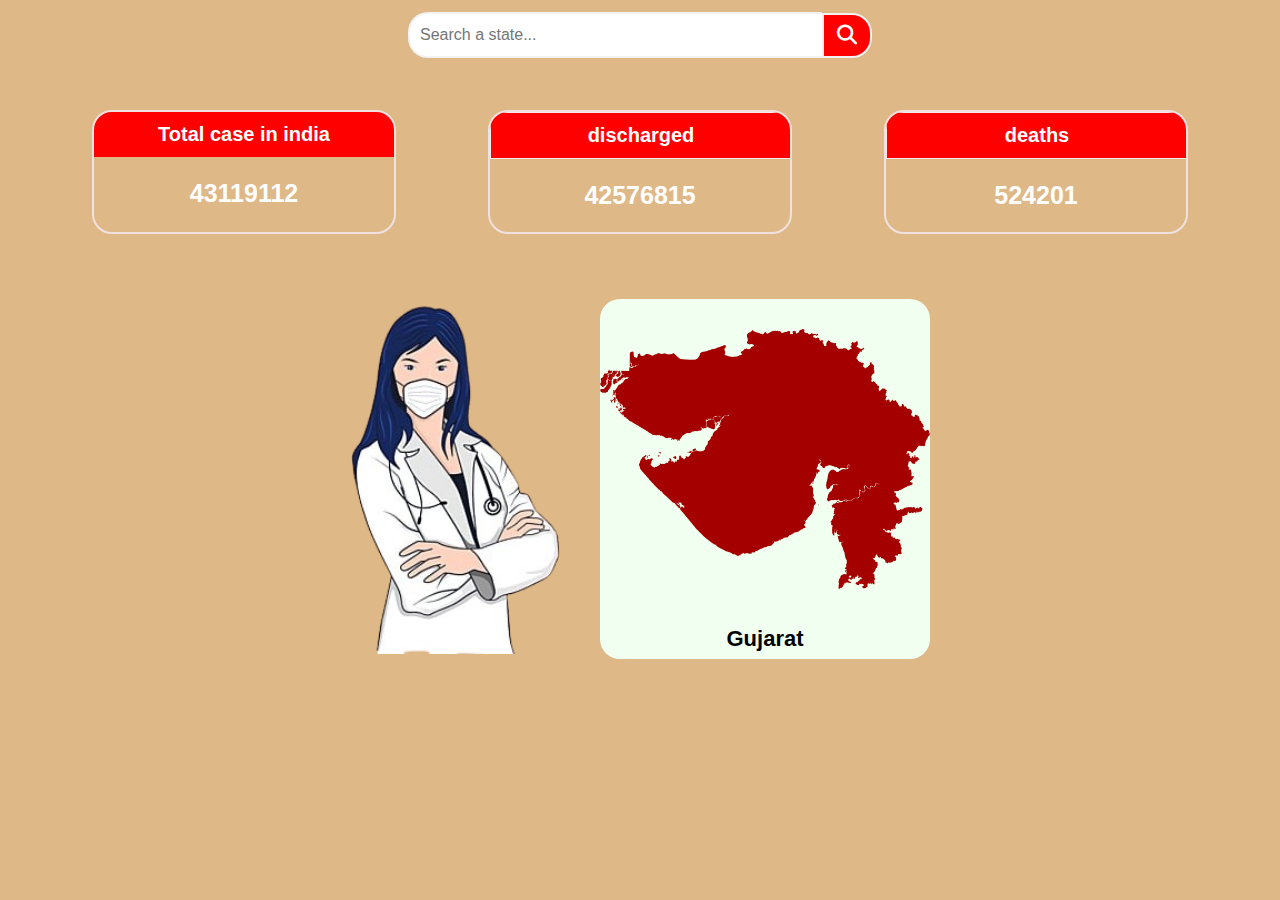
<file: index.html>
<!DOCTYPE html>
<html lang="en">

<head>
    <meta charset="UTF-8">
    <meta name="viewport" content="width=device-width, initial-scale=1.0">
    <title>coronaApi</title>
    <link rel="stylesheet" href="style.css">
    <link rel="stylesheet" href="https://cdnjs.cloudflare.com/ajax/libs/font-awesome/6.7.2/css/all.min.css"
        integrity="sha512-Evv84Mr4kqVGRNSgIGL/F/aIDqQb7xQ2vcrdIwxfjThSH8CSR7PBEakCr51Ck+w+/U6swU2Im1vVX0SVk9ABhg=="
        crossorigin="anonymous" referrerpolicy="no-referrer" />
        <link
        rel="stylesheet"
        href="https://cdnjs.cloudflare.com/ajax/libs/animate.css/4.1.1/animate.min.css"
      />

</head>


<body>
    <div class="nav">
        <input id="searchBar" type="text" placeholder="Search a state...">
        <button id="search"><i class="fa-solid fa-magnifying-glass"></i></button>
    </div>
    <div class="information">
        <div class="casediv">
            <div id="heading">Total case in india</div>
            <div id="infotext"></div>
        </div>


        <div class="casediv">
            <div id="heading-two">discharged</div>
            <div id="infotext-two">
            </div>
        </div>

        <div class="casediv">
            <div id="heading-two">deaths
            </div>
            <div id="infotext-three"></div>
        </div>
    </div>
    <div id="cardsection" >
<div class="doctor animate__animated animate__fadeInLeftBig"><img src="./imges/pngtree-female-doctor-wearing-mask-png-image_2964851-removebg-preview.png" alt="" srcset="" height="400px"></div>

        <div  class="card animate__animated animate__fadeInRightBig">
            <div class="img">
                <img id="photos" src="./imges/Gujarat.png" alt="" srcset="" width="100%">
            </div>
            <div id="ststename">Gujarat</div>
            <div class="HoverCard">
                <div id="total-Confirmed">totalConfirmed:12345</div>
                <div id="confirmed-CasesIndian">Confirmed:12345 </div>
                <div id="Discharged">Discharged:12345</div>
                <div id="Deaths">Deaths:12234</div>
            </div>

        </div>
    </div>
    <script src="index.js"></script>
</body>

</html>
</file>
<file: style.css>
body {
    margin: 0px;
    padding: 0px;
    box-sizing: border-box;
    /* display: flex;
        justify-content: center;
        align-items: center; */
    background-color: burlywood;
}

.card {
    width: 330px;
    height: 360px;
    /* border: 1px solid black; */
    border-radius: 20px;
    overflow: hidden;
    background-color: honeydew;
    /* transform: translate(-1450px); */
    margin-left: -350px;
}

.nav {
    width: 100%;
    height: 70px;
    /* border: 1px solid black; */
    display: flex;
    justify-content: center;
    align-items: center;
}

.img {
    width: 100%;
    height: 320px;
    /* border: 1px solid black; */
    display: flex;
    justify-content: center;
    align-items: center;
}

input {
    width: 400px;
    height: 40px;
    border-top-left-radius: 20px;
    border-bottom-left-radius: 20px;
    padding-left: 10px;
    border: 2px solid #f2f2f2;
    border-right: none;
    font-size: 16px;
}

input:focus {
    outline: none;
}


button {
    height: 45px;
    width: 50px;
    border-top-right-radius: 20px;
    border-bottom-right-radius: 20px;
    background-color: red;
    border: none;
    color: white;
    font-size: 20px;
    font-weight: 600;
    border: 2px solid #f2f2f2;

}

.information {
    display: flex;
    justify-content: space-evenly;
    flex-wrap: wrap;
    margin-top: 25px;
}

.casediv {
    width: 300px;
    height: 120px;
    border: 2px solid rgb(240, 225, 225);
    border-radius: 20px;
    overflow: hidden;
    margin-top: 15px;
}

#heading {
    font-size: 20px;
    font-weight: 600;
    width: 100%;
    height: 45px;
    /* border: 1px solid rgb(242, 240, 240); */
    color: white;
    background-color: red;
    font-family: 'Segoe UI', Tahoma, Geneva, Verdana, sans-serif;
    display: flex;
    justify-content: center;
    align-items: center;
}

#infotext {
    font-size: 25px;
    font-weight: 600;
    display: flex;
    justify-content: center;
    align-items: center;
    font-family: 'Segoe UI', Tahoma, Geneva, Verdana, sans-serif;
    height: 72px;
    /* border: 1px solid rgb(249, 245, 245); */
    color: white;

}

#heading-two {
    font-size: 20px;
    font-weight: 600;
    width: 100%;
    height: 45px;
    border: 1px solid rgb(243, 236, 236);
    color: white;
    background-color: red;
    font-family: 'Segoe UI', Tahoma, Geneva, Verdana, sans-serif;
    display: flex;
    justify-content: center;
    align-items: center;
}

#infotext-two {
    font-size: 25px;
    font-weight: 600;
    display: flex;
    justify-content: center;
    align-items: center;
    font-family: 'Segoe UI', Tahoma, Geneva, Verdana, sans-serif;
    height: 72px;
    /* border: 1px solid rgb(245, 241, 241); */
    color: white;

}

#heading-three {
    font-size: 20px;
    font-weight: 600;
    width: 100%;
    height: 45px;
    /* border: 1px solid rgb(242, 235, 235); */
    color: white;
    background-color: red;
    font-family: 'Segoe UI', Tahoma, Geneva, Verdana, sans-serif;
    display: flex;
    justify-content: center;
    align-items: center;
}

#infotext-three {
    font-size: 25px;
    font-weight: 600;
    display: flex;
    justify-content: center;
    align-items: center;
    font-family: 'Segoe UI', Tahoma, Geneva, Verdana, sans-serif;
    height: 72px;
    /* border: 1px solid rgb(250, 248, 248); */
    color: white;

}

#cardsection {
    width: 100%;
    height: 450px;
    /* border: 1px solid black; */
    margin-top: 20px;
    display: flex;
    justify-content: center;
    align-items: center;

}

.HoverCard {
    width: 100%;
    height: 125px;
    /* border: 1px solid black; */
    /* transform: translate(0px,100px); */
    border-radius: 20px;
    transition: all 1s ease-in-out;
    background-color: rgba(255, 255, 255, 0.762);
}

#ststename {
    width: 100%;
    height: 40px;
    /* border: 1px solid black; */
    font-family: 'Trebuchet MS', 'Lucida Sans Unicode', 'Lucida Grande', 'Lucida Sans', Arial, sans-serif;
    font-size: 22px;
    font-weight: 600;
    display: flex;
    justify-content: center;
    align-items: center;
}

.card:hover>.HoverCard {
    transform: translate(0px, -160px);
    transition: all 1s ease-in-out;

}

#total-Confirmed {
    width: 100%;
    height: 30px;
    font-family: 'Courier New', Courier, monospace;
    font-size: 20px;
    font-weight: 600;
    display: flex;
    align-items: center;
    color: #2196F3;
    /* border:1px solid black; */
}

#confirmed-CasesIndian {
    width: 100%;
    height: 30px;
    font-family: 'Courier New', Courier, monospace;
    font-size: 20px;
    font-weight: 600;
    display: flex;
    align-items: center;
    color: #FFC107;
    /* border:1px solid black; */
}

#Discharged {
    width: 100%;
    height: 30px;
    font-family: 'Courier New', Courier, monospace;
    font-size: 20px;
    font-weight: 600;
    display: flex;
    align-items: center;
    color: #4CAF50;
    /* border:1px solid black; */
}

#Deaths {
    width: 100%;
    height: 30px;
    font-family: 'Courier New', Courier, monospace;
    font-size: 20px;
    font-weight: 600;
    display: flex;
    align-items: center;
    color: #F44336;
    /* border:1px solid black; */
}

.doctor {
    width: 600px;
    height: 100%;
    /* border: 1px solid black;     */
    /* margin-right: 10px;   */
}

.animate__animated.animate__fadeInLeftBig {
    --animate-duration: 3s;
  }

  .animate__animated.animate__fadeInRightBig {
    --animate-duration: 3s;
  }

@media (width<=500px) {
    .card {
        width: 330px;
        height: 360px;
        /* border: 1px solid black; */
        border-radius: 20px;
        overflow: hidden;
        background-color: honeydew;
        margin: 0px;
    }

    .doctor {
        display: none;
    }
}
</file>
